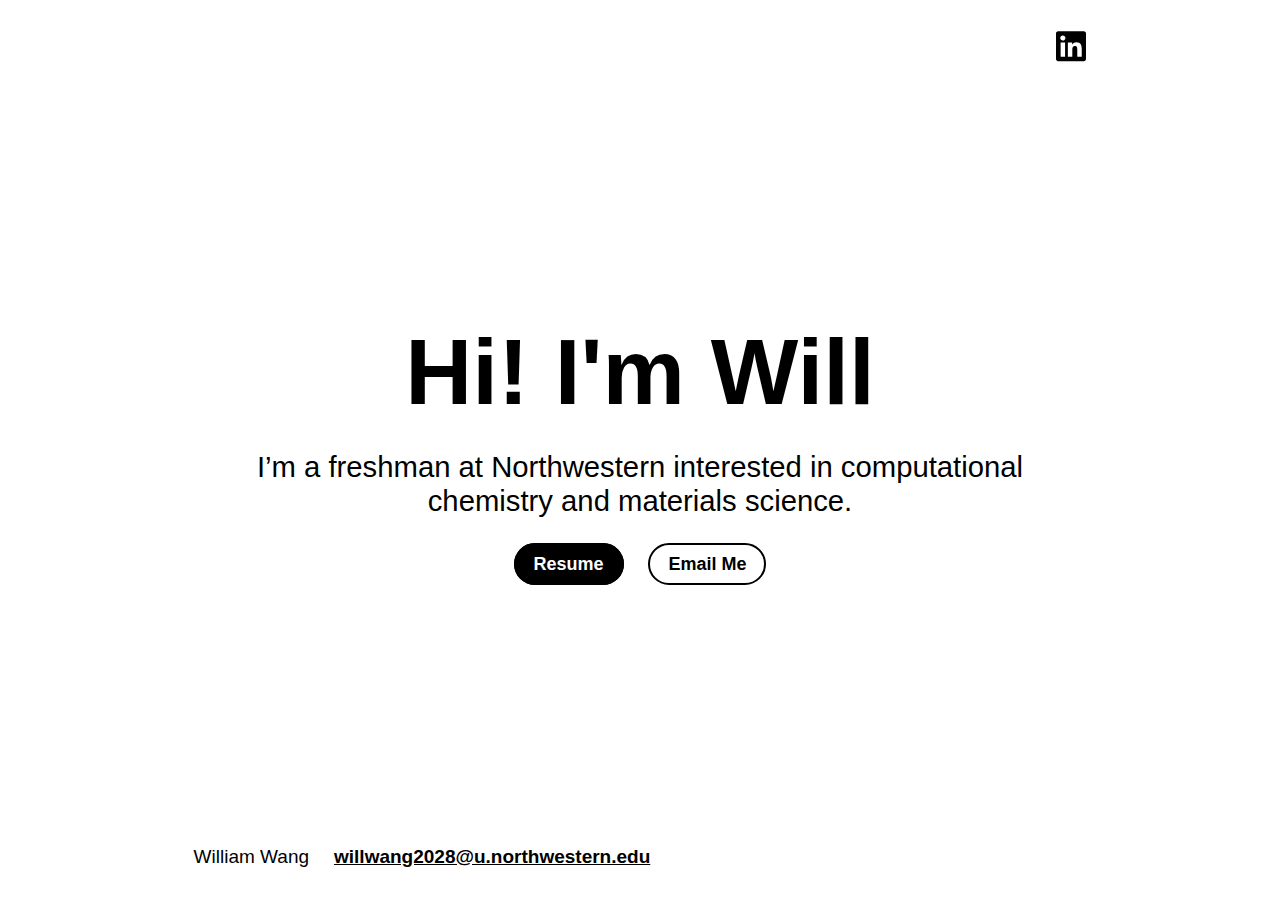
<file: index.html>
<!DOCTYPE html>
<!--[if lt IE 7]>      <html class="no-js lt-ie9 lt-ie8 lt-ie7"> <![endif]-->
<!--[if IE 7]>         <html class="no-js lt-ie9 lt-ie8"> <![endif]-->
<!--[if IE 8]>         <html class="no-js lt-ie9"> <![endif]-->
<!--[if gt IE 8]>      <html class="no-js"> <!--<![endif]-->
<html lang="en">
    <head>
        <meta charset="utf-8">
        <meta http-equiv="X-UA-Compatible" content="IE=edge">
        <title>Home | Wang</title>
        <meta name="description" content="Home page of William Wang's portfolio site.">
        <meta name="viewport" content="width=device-width, initial-scale=1">
        <link rel="stylesheet" href="global.css">
        <link rel="stylesheet" href="style.css">
        <link rel="icon" type="image/x-icon" href="Favicon.png">
    </head>
    <body>
        <div id="trailer"></div>
        <nav>
            <div class="nav-links">
                <a href="index.html" class = "nav-text" name = "Home"></a>
                <a href="projects.html" class = "nav-text" name = "Projects"></a>
                <a href="education.html" class = "nav-text" name = "Education"></a>
            </div>  
            <a id = "linkedin" href="https://www.linkedin.com/in/williamwang88/" name = "William Wang's LinkedIn"><svg xmlns="http://www.w3.org/2000/svg" viewBox="0 0 448 512"><!--!Font Awesome Free 6.5.1 by @fontawesome - https://fontawesome.com License - https://fontawesome.com/license/free Copyright 2024 Fonticons, Inc.--><path d="M416 32H31.9C14.3 32 0 46.5 0 64.3v383.4C0 465.5 14.3 480 31.9 480H416c17.6 0 32-14.5 32-32.3V64.3c0-17.8-14.4-32.3-32-32.3zM135.4 416H69V202.2h66.5V416zm-33.2-243c-21.3 0-38.5-17.3-38.5-38.5S80.9 96 102.2 96c21.2 0 38.5 17.3 38.5 38.5 0 21.3-17.2 38.5-38.5 38.5zm282.1 243h-66.4V312c0-24.8-.5-56.7-34.5-56.7-34.6 0-39.9 27-39.9 54.9V416h-66.4V202.2h63.7v29.2h.9c8.9-16.8 30.6-34.5 62.9-34.5 67.2 0 79.7 44.3 79.7 101.9V416z"/></svg>                </a>
        </nav>
        <div id="content-body">
            <div id="content-body">
                <header>
                    <div class="center">
                      <h1 class="title">Hi! I'm Will</h1>
                      <h2 class="subheading">I’m a freshman at Northwestern interested in computational chemistry and materials science.</h2>
                      <div class="btns">
                        <a class="primary-btn btn1" href= "/William Wang Resume.pdf" target="_blank" name = "William Wang's Resume">Resume</a>
                        <a class="primary-btn btn2" href = "mailto:willwang2028@u.northwestern.edu" name = "William Wang's Email">Email Me</a>
                      </div>
                    </div>
                  </header>
            </div>
        </div>
        <footer class = "reg-footer">
            <p class = "copyright-text">William Wang</p>
            <a href="mailto:willwang2028@u.northwestern.edu" class = "email" name = "William Wang's Email">willwang2028@u.northwestern.edu</a>
        </footer>
        
       
        <!--[if lt IE 7]>
            <p class="browsehappy">You are using an <strong>outdated</strong> browser. Please <a href="#">upgrade your browser</a> to improve your experience.</p>
        <![endif]-->
        
        <script src="app.js" async defer></script>
    </body>
</html>
</file>
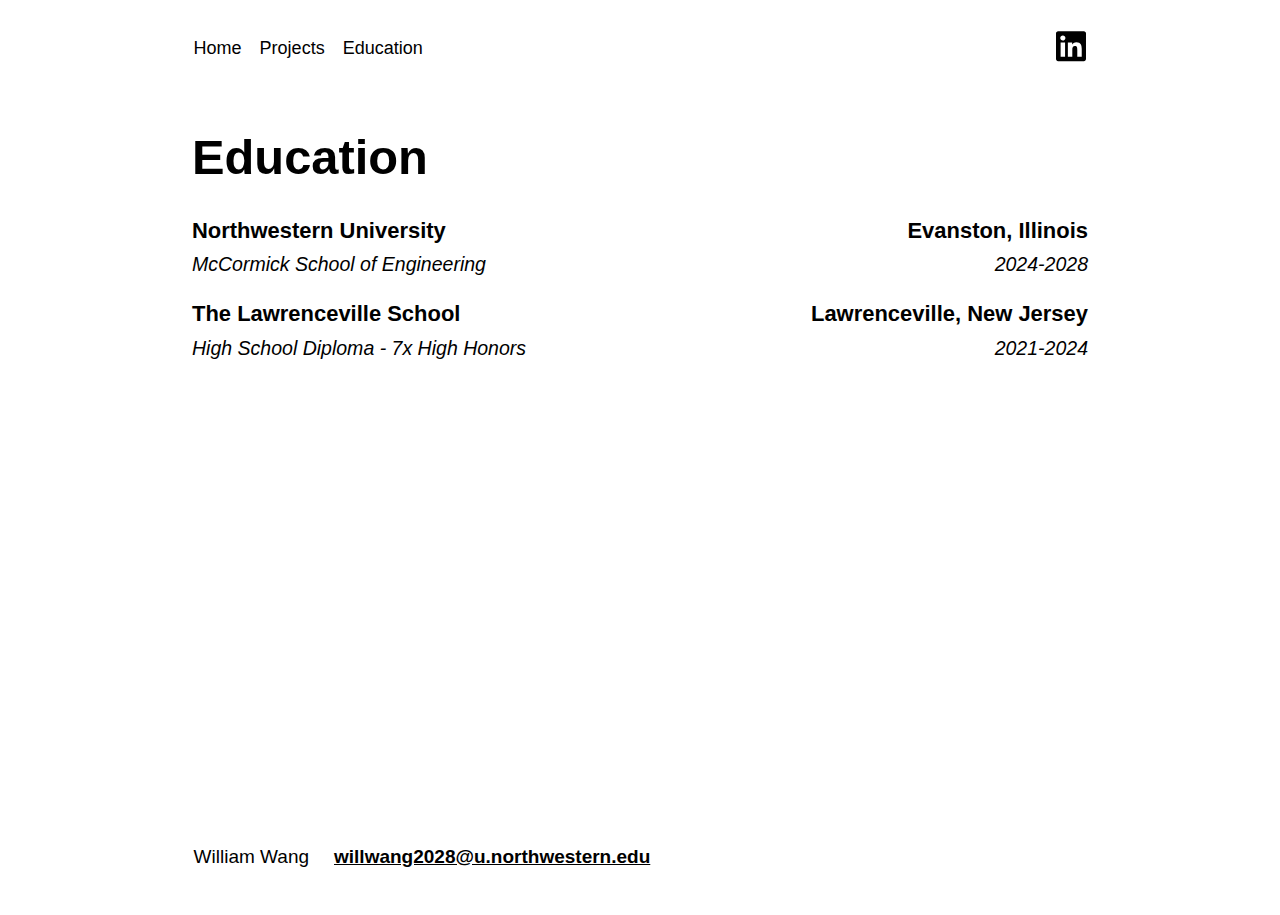
<file: education.html>
<!DOCTYPE html>
<!--[if lt IE 7]>      <html class="no-js lt-ie9 lt-ie8 lt-ie7"> <![endif]-->
<!--[if IE 7]>         <html class="no-js lt-ie9 lt-ie8"> <![endif]-->
<!--[if IE 8]>         <html class="no-js lt-ie9"> <![endif]-->
<!--[if gt IE 8]>      <html class="no-js"> <!--<![endif]-->
<html lang="en">
    <head>
        <meta charset="utf-8">
        <meta http-equiv="X-UA-Compatible" content="IE=edge">
        <title>Education | Wang</title>
        <meta name="description" content="Education history of William Wang.">
        <meta name="viewport" content="width=device-width, initial-scale=1">
        <link rel="stylesheet" href="global.css">

        <link rel="icon" type="image/x-icon" href="Favicon.png">
    </head>
    <body>
        <div id="trailer"></div>
        <nav>
            <div class="nav-links">
                <a href="index.html" class = "nav-text" name = "Home">Home</a>
                <a href="projects.html" class = "nav-text" name = "Projects">Projects</a>
                <a href="education.html" class = "nav-text" name = "Education">Education</a>
            </div>  
            <a id = "linkedin" href="https://www.linkedin.com/in/williamwang88/" name = "William Wang's LinkedIn"><svg xmlns="http://www.w3.org/2000/svg" viewBox="0 0 448 512"><!--!Font Awesome Free 6.5.1 by @fontawesome - https://fontawesome.com License - https://fontawesome.com/license/free Copyright 2024 Fonticons, Inc.--><path d="M416 32H31.9C14.3 32 0 46.5 0 64.3v383.4C0 465.5 14.3 480 31.9 480H416c17.6 0 32-14.5 32-32.3V64.3c0-17.8-14.4-32.3-32-32.3zM135.4 416H69V202.2h66.5V416zm-33.2-243c-21.3 0-38.5-17.3-38.5-38.5S80.9 96 102.2 96c21.2 0 38.5 17.3 38.5 38.5 0 21.3-17.2 38.5-38.5 38.5zm282.1 243h-66.4V312c0-24.8-.5-56.7-34.5-56.7-34.6 0-39.9 27-39.9 54.9V416h-66.4V202.2h63.7v29.2h.9c8.9-16.8 30.6-34.5 62.9-34.5 67.2 0 79.7 44.3 79.7 101.9V416z"/></svg>                </a>
        </nav>
        <div id="content-body">
            <div class="flex-start">
                <h1>Education</h1>
                <div class="list">
                    <div class="list-item">
                        <div class="list-header">
                            <div class="line top">
                                <h2 class = "list-title">Northwestern University</h2>
                                <h2 class = "list-title">Evanston, Illinois</h2>
                            </div>
                            <div class="line bottom">
                                <p class = "list-descrip">McCormick School of Engineering</p>
                                <p class = "list-descrip">2024-2028</p>
                            </div>
                        </div>
                    </div>
        
                    <div class="list-item">
                        <div class="list-header">
                            <div class="line top">
                                <h2 class = "list-title">The Lawrenceville School</h2>
                                <h2 class = "list-title">Lawrenceville, New Jersey</h2>
                            </div>
                            <div class="line bottom">
                                <p class = "list-descrip">High School Diploma - 7x High Honors</p>
                                <p class = "list-descrip">2021-2024</p>
                            </div>
                        </div>
                        
                    </div>
                </div>
            </div>
        </div>
        <footer class = "reg-footer">
            <p class = "copyright-text">William Wang</p>
            <a href="mailto:willwang2028@u.northwestern.edu" class = "email" name = "William Wang's Email">willwang2028@u.northwestern.edu</a>
        </footer>
       
        <!--[if lt IE 7]>
            <p class="browsehappy">You are using an <strong>outdated</strong> browser. Please <a href="#">upgrade your browser</a> to improve your experience.</p>
        <![endif]-->
        
        <script src="app.js" async defer></script>
    </body>
</html>
</file>
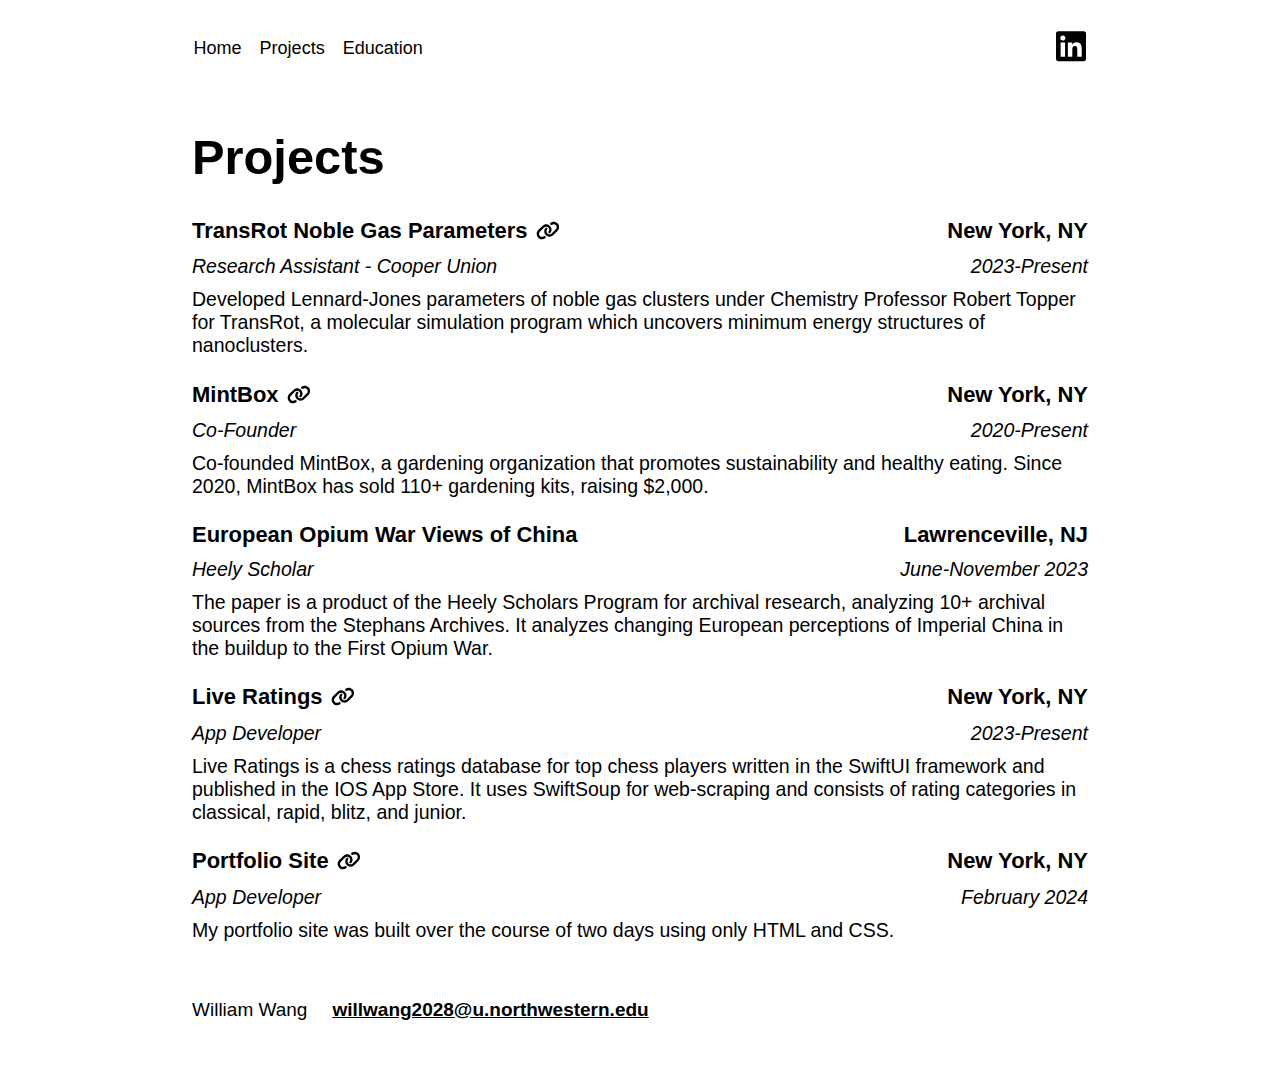
<file: projects.html>
<!DOCTYPE html>
<!--[if lt IE 7]>      <html class="no-js lt-ie9 lt-ie8 lt-ie7"> <![endif]-->
<!--[if IE 7]>         <html class="no-js lt-ie9 lt-ie8"> <![endif]-->
<!--[if IE 8]>         <html class="no-js lt-ie9"> <![endif]-->
<!--[if gt IE 8]>      <html class="no-js"> <!--<![endif]-->
<html lang="en">
    <head>
        <meta charset="utf-8">
        <meta http-equiv="X-UA-Compatible" content="IE=edge">
        <title>Projects | Wang</title>
        <meta name="description" content="List of William Wang's highlighted projects.">
        <meta name="viewport" content="width=device-width, initial-scale=1">
        <link rel="stylesheet" href="global.css">
        <link rel="stylesheet" href="projects.css">
        <link rel="icon" type="image/x-icon" href="Favicon.png">
    </head>
    <body>
        <div id="trailer"></div>
        <nav>
            <div class="nav-links">
                <a href="index.html" class = "nav-text" name = "Home">Home</a>
                <a href="projects.html" class = "nav-text" name = "Projects">Projects</a>
                <a href="education.html" class = "nav-text" name = "Education">Education</a>
            </div>  
            <a id = "linkedin" href="https://www.linkedin.com/in/williamwang88/" name = "William Wang's LinkedIn"><svg xmlns="http://www.w3.org/2000/svg" viewBox="0 0 448 512"><!--!Font Awesome Free 6.5.1 by @fontawesome - https://fontawesome.com License - https://fontawesome.com/license/free Copyright 2024 Fonticons, Inc.--><path d="M416 32H31.9C14.3 32 0 46.5 0 64.3v383.4C0 465.5 14.3 480 31.9 480H416c17.6 0 32-14.5 32-32.3V64.3c0-17.8-14.4-32.3-32-32.3zM135.4 416H69V202.2h66.5V416zm-33.2-243c-21.3 0-38.5-17.3-38.5-38.5S80.9 96 102.2 96c21.2 0 38.5 17.3 38.5 38.5 0 21.3-17.2 38.5-38.5 38.5zm282.1 243h-66.4V312c0-24.8-.5-56.7-34.5-56.7-34.6 0-39.9 27-39.9 54.9V416h-66.4V202.2h63.7v29.2h.9c8.9-16.8 30.6-34.5 62.9-34.5 67.2 0 79.7 44.3 79.7 101.9V416z"/></svg>                </a>
        </nav>
        <div id="content-body">
            <div class="flex-start">
                <h1>Projects</h1>
                <div class="list">
                    <div class="list-item">
                        <div class="line top">
                            <span class = "link-icons">
                                <h2 class = "list-title">TransRot Noble Gas Parameters</h2>
                                <a href="WangSFP.png" target = "_blank" name = "TransRot SFP"><svg id = "link" xmlns="http://www.w3.org/2000/svg" viewBox="0 0 640 512"><path d="M579.8 267.7c56.5-56.5 56.5-148 0-204.5c-50-50-128.8-56.5-186.3-15.4l-1.6 1.1c-14.4 10.3-17.7 30.3-7.4 44.6s30.3 17.7 44.6 7.4l1.6-1.1c32.1-22.9 76-19.3 103.8 8.6c31.5 31.5 31.5 82.5 0 114L422.3 334.8c-31.5 31.5-82.5 31.5-114 0c-27.9-27.9-31.5-71.8-8.6-103.8l1.1-1.6c10.3-14.4 6.9-34.4-7.4-44.6s-34.4-6.9-44.6 7.4l-1.1 1.6C206.5 251.2 213 330 263 380c56.5 56.5 148 56.5 204.5 0L579.8 267.7zM60.2 244.3c-56.5 56.5-56.5 148 0 204.5c50 50 128.8 56.5 186.3 15.4l1.6-1.1c14.4-10.3 17.7-30.3 7.4-44.6s-30.3-17.7-44.6-7.4l-1.6 1.1c-32.1 22.9-76 19.3-103.8-8.6C74 372 74 321 105.5 289.5L217.7 177.2c31.5-31.5 82.5-31.5 114 0c27.9 27.9 31.5 71.8 8.6 103.9l-1.1 1.6c-10.3 14.4-6.9 34.4 7.4 44.6s34.4 6.9 44.6-7.4l1.1-1.6C433.5 260.8 427 182 377 132c-56.5-56.5-148-56.5-204.5 0L60.2 244.3z"/></svg></a>
                            </span>
                            <h2 class = "list-title">New York, NY</h2>
                        </div>
                        <div class="line bottom">
                            <p class = "list-descrip">Research Assistant - Cooper Union</p>
                            <p class = "list-descrip">2023-Present</p>
                        </div>
                        <p class = "project-descrip">Developed Lennard-Jones parameters of noble gas clusters under Chemistry Professor Robert Topper for TransRot, a molecular simulation program which uncovers minimum energy structures of nanoclusters.</p>
                    </div>
        
                    <div class="list-item">
                            <div class="line top">
                                <span class = "link-icons">
                                    <h2 class = "list-title">MintBox</h2>
                                    <a href="https://mintboxny.com/" target="_blank" name = "MintBox Website"><svg id = "link" xmlns="http://www.w3.org/2000/svg" viewBox="0 0 640 512"><path d="M579.8 267.7c56.5-56.5 56.5-148 0-204.5c-50-50-128.8-56.5-186.3-15.4l-1.6 1.1c-14.4 10.3-17.7 30.3-7.4 44.6s30.3 17.7 44.6 7.4l1.6-1.1c32.1-22.9 76-19.3 103.8 8.6c31.5 31.5 31.5 82.5 0 114L422.3 334.8c-31.5 31.5-82.5 31.5-114 0c-27.9-27.9-31.5-71.8-8.6-103.8l1.1-1.6c10.3-14.4 6.9-34.4-7.4-44.6s-34.4-6.9-44.6 7.4l-1.1 1.6C206.5 251.2 213 330 263 380c56.5 56.5 148 56.5 204.5 0L579.8 267.7zM60.2 244.3c-56.5 56.5-56.5 148 0 204.5c50 50 128.8 56.5 186.3 15.4l1.6-1.1c14.4-10.3 17.7-30.3 7.4-44.6s-30.3-17.7-44.6-7.4l-1.6 1.1c-32.1 22.9-76 19.3-103.8-8.6C74 372 74 321 105.5 289.5L217.7 177.2c31.5-31.5 82.5-31.5 114 0c27.9 27.9 31.5 71.8 8.6 103.9l-1.1 1.6c-10.3 14.4-6.9 34.4 7.4 44.6s34.4 6.9 44.6-7.4l1.1-1.6C433.5 260.8 427 182 377 132c-56.5-56.5-148-56.5-204.5 0L60.2 244.3z"/></svg></a>
                                </span>
                                <h2 class = "list-title">New York, NY</h2>
                            </div>
                            <div class="line bottom">
                                <p class = "list-descrip">Co-Founder</p>
                                <p class = "list-descrip">2020-Present</p>
                            </div>
                            <p class = "project-descrip">Co-founded MintBox, a gardening organization that promotes sustainability and healthy eating. Since 2020, MintBox has sold 110+ gardening kits, raising $2,000.</p>
                    </div>
                    <div class="list-item">
                        <div class="line top">
                            <span class = "link-icons">
                                <h2 class = "list-title">European Opium War Views of China</h2>
                                <!-- <a href=""><svg id = "link" xmlns="http://www.w3.org/2000/svg" viewBox="0 0 640 512"><path d="M579.8 267.7c56.5-56.5 56.5-148 0-204.5c-50-50-128.8-56.5-186.3-15.4l-1.6 1.1c-14.4 10.3-17.7 30.3-7.4 44.6s30.3 17.7 44.6 7.4l1.6-1.1c32.1-22.9 76-19.3 103.8 8.6c31.5 31.5 31.5 82.5 0 114L422.3 334.8c-31.5 31.5-82.5 31.5-114 0c-27.9-27.9-31.5-71.8-8.6-103.8l1.1-1.6c10.3-14.4 6.9-34.4-7.4-44.6s-34.4-6.9-44.6 7.4l-1.1 1.6C206.5 251.2 213 330 263 380c56.5 56.5 148 56.5 204.5 0L579.8 267.7zM60.2 244.3c-56.5 56.5-56.5 148 0 204.5c50 50 128.8 56.5 186.3 15.4l1.6-1.1c14.4-10.3 17.7-30.3 7.4-44.6s-30.3-17.7-44.6-7.4l-1.6 1.1c-32.1 22.9-76 19.3-103.8-8.6C74 372 74 321 105.5 289.5L217.7 177.2c31.5-31.5 82.5-31.5 114 0c27.9 27.9 31.5 71.8 8.6 103.9l-1.1 1.6c-10.3 14.4-6.9 34.4 7.4 44.6s34.4 6.9 44.6-7.4l1.1-1.6C433.5 260.8 427 182 377 132c-56.5-56.5-148-56.5-204.5 0L60.2 244.3z"/></svg></a> -->
                            </span>
                            <h2 class = "list-title">Lawrenceville, NJ</h2>
                        </div>
                        <div class="line bottom">
                            <p class = "list-descrip">Heely Scholar</p>
                            <p class = "list-descrip">June-November 2023</p>
                        </div>
                        <p class = "project-descrip">The paper is a product of the Heely Scholars Program for archival research, analyzing 10+ archival sources from the Stephans Archives. It analyzes changing European perceptions of Imperial China in the buildup to the First Opium War.</p>
                    </div>
                    <div class="list">
                        <div class="list-item">
                            <div class="line top">
                                <span class = "link-icons">
                                    <h2 class = "list-title">Live Ratings</h2>
                                    <a href="https://apps.apple.com/us/app/live-ratings/id6451325890" target="_blank" name = "Live Ratings App Store Link"><svg id = "link" xmlns="http://www.w3.org/2000/svg" viewBox="0 0 640 512"><path d="M579.8 267.7c56.5-56.5 56.5-148 0-204.5c-50-50-128.8-56.5-186.3-15.4l-1.6 1.1c-14.4 10.3-17.7 30.3-7.4 44.6s30.3 17.7 44.6 7.4l1.6-1.1c32.1-22.9 76-19.3 103.8 8.6c31.5 31.5 31.5 82.5 0 114L422.3 334.8c-31.5 31.5-82.5 31.5-114 0c-27.9-27.9-31.5-71.8-8.6-103.8l1.1-1.6c10.3-14.4 6.9-34.4-7.4-44.6s-34.4-6.9-44.6 7.4l-1.1 1.6C206.5 251.2 213 330 263 380c56.5 56.5 148 56.5 204.5 0L579.8 267.7zM60.2 244.3c-56.5 56.5-56.5 148 0 204.5c50 50 128.8 56.5 186.3 15.4l1.6-1.1c14.4-10.3 17.7-30.3 7.4-44.6s-30.3-17.7-44.6-7.4l-1.6 1.1c-32.1 22.9-76 19.3-103.8-8.6C74 372 74 321 105.5 289.5L217.7 177.2c31.5-31.5 82.5-31.5 114 0c27.9 27.9 31.5 71.8 8.6 103.9l-1.1 1.6c-10.3 14.4-6.9 34.4 7.4 44.6s34.4 6.9 44.6-7.4l1.1-1.6C433.5 260.8 427 182 377 132c-56.5-56.5-148-56.5-204.5 0L60.2 244.3z"/></svg></a>
                                </span>
                                <h2 class = "list-title">New York, NY</h2>
                            </div>
                            <div class="line bottom">
                                <p class = "list-descrip">App Developer</p>
                                <p class = "list-descrip">2023-Present</p>
                            </div>
                            <p class = "project-descrip">Live Ratings is a chess ratings database for top chess players written in the SwiftUI framework and published in the IOS App Store. It uses SwiftSoup for web-scraping and consists of rating categories in classical, rapid, blitz, and junior.</p>
                        </div>
                    </div>
                    <div class="list">
                        <div class="list-item">
                            <div class="line top">
                                <span class = "link-icons">
                                    <h2 class = "list-title">Portfolio Site</h2>
                                    <a href="https://github.com/WilliamWang24/Portfolio-Site" target="_blank" name = "Portfolio Site GitHub"><svg id = "link" xmlns="http://www.w3.org/2000/svg" viewBox="0 0 640 512"><path d="M579.8 267.7c56.5-56.5 56.5-148 0-204.5c-50-50-128.8-56.5-186.3-15.4l-1.6 1.1c-14.4 10.3-17.7 30.3-7.4 44.6s30.3 17.7 44.6 7.4l1.6-1.1c32.1-22.9 76-19.3 103.8 8.6c31.5 31.5 31.5 82.5 0 114L422.3 334.8c-31.5 31.5-82.5 31.5-114 0c-27.9-27.9-31.5-71.8-8.6-103.8l1.1-1.6c10.3-14.4 6.9-34.4-7.4-44.6s-34.4-6.9-44.6 7.4l-1.1 1.6C206.5 251.2 213 330 263 380c56.5 56.5 148 56.5 204.5 0L579.8 267.7zM60.2 244.3c-56.5 56.5-56.5 148 0 204.5c50 50 128.8 56.5 186.3 15.4l1.6-1.1c14.4-10.3 17.7-30.3 7.4-44.6s-30.3-17.7-44.6-7.4l-1.6 1.1c-32.1 22.9-76 19.3-103.8-8.6C74 372 74 321 105.5 289.5L217.7 177.2c31.5-31.5 82.5-31.5 114 0c27.9 27.9 31.5 71.8 8.6 103.9l-1.1 1.6c-10.3 14.4-6.9 34.4 7.4 44.6s34.4 6.9 44.6-7.4l1.1-1.6C433.5 260.8 427 182 377 132c-56.5-56.5-148-56.5-204.5 0L60.2 244.3z"/></svg></a>
                                </span>
                                <h2 class = "list-title">New York, NY</h2>
                            </div>
                            <div class="line bottom">
                                <p class = "list-descrip">App Developer</p>
                                <p class = "list-descrip">February 2024</p>
                            </div>
                            <p class = "project-descrip">My portfolio site was built over the course of two days using only HTML and CSS.</p>
                        </div>
                    </div>
                    <footer style = "margin-bottom: 1.5em; margin-top: 2em;">
                        <p class = "copyright-text">William Wang</p>
                        <a href="mailto:willwang2028@u.northwestern.edu" class = "email" name = "William Wang's Email">willwang2028@u.northwestern.edu</a>
                    </footer>
                </div>
            </div>
            
        </div>

       
        <!--[if lt IE 7]>
            <p class="browsehappy">You are using an <strong>outdated</strong> browser. Please <a href="#">upgrade your browser</a> to improve your experience.</p>
        <![endif]-->
        
        <script src="app.js" async defer></script>
    </body>
</html>
</file>
<file: global.css>
* {
    font-family: -apple-system, BlinkMacSystemFont, 'Segoe UI', 'Roboto', 'Oxygen',
    'Ubuntu', 'Cantarell', 'Fira Sans', 'Droid Sans', 'Helvetica Neue',
    sans-serif;
}
#content-body {
    background-color: #ffffff;
    display: flex;
    flex-direction: column;
    align-items: center;
    font-size: calc(10px + 1.6vmin);
    margin: 1em;
  }

  #content-body {
    height: 78vh;
}

.flex-start {
    align-items: flex-start;
}
.line {
    display: flex;
    justify-content: space-between;
}
.list-title {
    font-size: 0.9em;
    margin: 0;
}

.list-descrip {
    font-size: 0.8em;
    font-style: italic;
    margin: 0;
    margin-top: 0.5em;
    font-weight: 500;
}

.list-item {
    width: 80vw;
}

.list-item {
    margin-bottom: 1em;
}

nav, .nav-links {
    display: flex;
}

nav {
    display: flex;
    justify-content: space-between;
    align-items: center;
    font-size: calc(10px + 1vmin);
}

nav,.reg-footer {
    margin: 1.5em 9.5vw;
}

#linkedin>svg {
    width: 30px;
}


.nav-text {
    text-decoration: none;
    color: black;
    margin-right: 1em;
    font-size: large;
}

.nv-text, #linkedin, .email {
    transition: opacity 0.2s ease-in-out;
}

.nav-text:hover, #linkedin:hover, .email:hover {
    opacity: 0.7;
}

footer {
    display: flex;
    align-items: center;
    justify-content: flex-start;
    font-size: calc(10px + 1vmin);
}

.email {
    color: black;
    font-weight: 600;
}

.copyright-text {
    margin-right: 25px;
}


@media (min-width: 768px){
    .list-item {
        width: 70vw;
    }

    nav, .reg-footer {
        margin: 1.5em 14.5vw;
    }
}

@media (max-width: 768px) {
    .line {
        flex-direction: column;
    }
}


@media (max-width: 480px) {
    .nav-text {
        font-size: calc(9px + 1.5vmin);
    }
    #linkedin>svg {
        width: 25px;
    }

    footer {
        display: flex;
        flex-direction: column;
        align-items: flex-start;
    }

    .copyright-text {
        margin-bottom: 0.5em;
    }
}


body:hover > #trailer {
    opacity: 1;
  }
  
  #trailer {
    height: 20px;
    width: 20px;
    background-color: black;
    border-radius: 20px;
    
    position: fixed;
    left: 0px;
    top: 0px;
    z-index: 10000;
    
    pointer-events: none;
    opacity: 0;
    transition: opacity 500ms ease;
    
    display: grid;
    place-items: center;
  }
  
  #trailer:not([data-type=""]) > #trailer-icon {
    opacity: 1;
  }
  
  #trailer-icon {
    font-size: 6px;
    line-height: 4px;
    color: white;
    opacity: 0;
    transition: opacity 400ms ease;
  }
  
  .interactable {
    aspect-ratio: 1 / 1.5;
    width: clamp(120px, 40vmin, 600px);
    background-position: center 50%;
    background-size: 100%;  
    opacity: 0.4;
    
    transition: background-size 400ms ease, opacity 400ms ease;
  }
  
  .interactable:hover {
    background-size: 105%;
    opacity: 0.8;
  }
  

  /* Quote Section */
  #quote-list {
      height:200vh;
  }

.quote {
    font-weight: 400;
    margin-bottom: 1em;
    font-size: 1.5em;
  }
</file>
<file: style.css>
#content-body {
    justify-content: center;
}
  .center {
    display: flex;
    flex-direction: column;
    justify-content: flex-start;
    align-items: center;
  }
  
  .title {
    font-size: 3.8em;
    font-weight: bold;
    padding: none;
    margin: 0;
    text-align: center;
  }
  
  .subheading {
    font-weight: 500;
    text-align: center;
    margin-bottom: 1em;
    font-size: 1.2em;
    max-width: 800px;
  }
  
  .primary-btn {
    padding: 0.5em 1em;
    border: 2px solid black;
    border-radius: 50px;
    font-weight: 600;
    font-size:large;
    transition: opacity 0.2s ease-in-out;
    text-decoration: none;
  }
  
  .primary-btn:hover {
    opacity: 0.7;  
  }
  
  .primary-btn:nth-of-type(1) {
    margin-right: 1em;
  }
  
  .btn1 {
    background-color: black;
    color: white;
  }
  
  .btn2 {
      background-color: white;
      color: black;
  }


header {
  width: 70vw;
}

@media (max-width: 480px) {
  .primary-btn {
    width: 20px;
    font-size:small;

  }
}
</file>
<file: projects.css>
#link {
    width: calc(8px + 1.75vmin);
    margin-left: 8px;
    transition: opacity 0.2s ease-in-out;
}

#link:hover {
    opacity: 0.7;
}

.link-icons {
    display: flex;
}

.project-descrip {
    font-size: 0.8em;
    margin:0;
    margin-top: 0.5em;
}

#content-body {
    min-height: 65vh !important;
}
</file>
